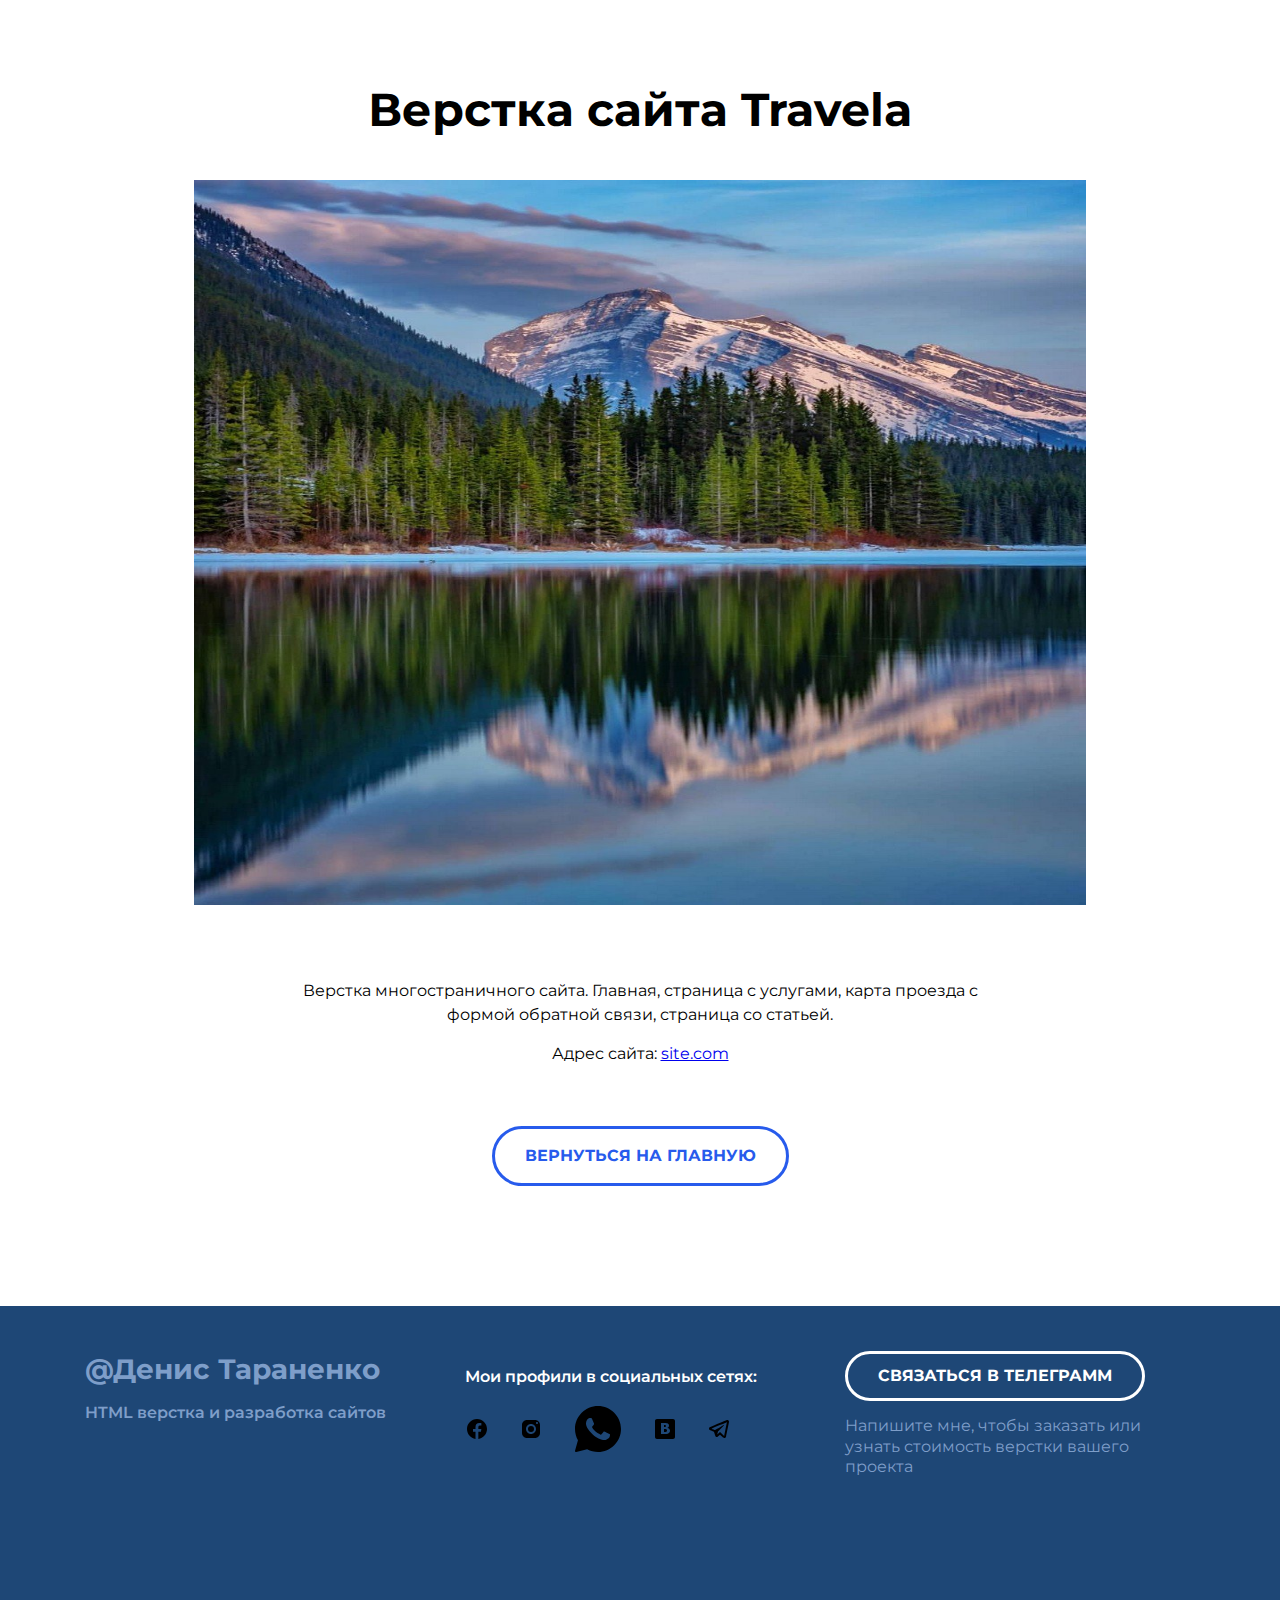
<file: forex-travel.html>
<!DOCTYPE html>
<html lang="en">
<head>
    <meta charset="UTF-8">
    <meta http-equiv="X-UA-Compatible" content="IE=edge">
    <meta name="viewport" content="width=device-width, initial-scale=1.0">
    <title>Document</title>
    <link rel="stylesheet" href="./css/main.css">
    <link rel="stylesheet" href="./css/media.css">
    <link href="https://fonts.googleapis.com/css2?family=Montserrat:wght@400;600;700&display=swap" rel="stylesheet">


</head>
<body>
    
    <main>
        <article class="project">
            <div class="container">
                <h1 class="project-header">Верстка сайта Travela</h1>
                <div class="project-img">
                    <img src="./img/project.jpg" alt="Travela" width="892px" height="725px">
                </div> 
                <div class="project-description">
                    <p>Верстка многостраничного сайта. Главная, страница с услугами, карта проезда с формой обратной связи, страница со статьей.</p>
                    <p>Адрес сайта: <a href="#">site.com</a></p>
                </div>  
                <a href="index.html" class="project-btn-back">ВЕРНУТЬСЯ НА ГЛАВНУЮ</a>        
            </div>
        </article>
    </main>

    <footer class="footer">
        <div class="container">
            <div class="footer-row">
                <div class="footer-copyright">
                    <div class="footer-copyright-name">@Денис Тараненко</div>
                    <p>HTML верстка и разработка сайтов</p>
                </div>
               
                <!--Footer-icons-->
                <div class="footer-icons">
                    <p>Мои профили в социальных сетях:</p>
                    <div class="footer-icons-row">
                        <a href="#">
                            <img src="./img/facebook1.svg" alt="Facebook">
                        </a>
                        <a href="#">
                            <img src="./img/facebook2.svg" alt="Instagram">
                        </a>
                        <a href="#">
                            <img src="./img/facebook3.svg" alt="Viber">
                        </a>
                        <a href="#">
                            <img src="./img/facebook4.svg" alt="Vk">
                        </a>
                        <a href="#">
                            <img src="./img/facebook5.svg" alt="Telegram">
                        </a>
                    </div>
                </div>
                <!--//Footer-icons-->

                <div class="footer-contact">
                    <a href="https://t.me/DeniSweb2982" class="footer-button">
                        Связаться в Телеграмм
                    </a>
                    <p>Напишите мне, чтобы заказать или узнать стоимость верстки вашего проекта</p>
                </div>
            </div>
        </div>
    </footer>
</body>
</html>
</file>
<file: css/main.css>
*{
    box-sizing: border-box;
}

html {
    scroll-behavior: smooth;
}

body {
    margin: 0;
    font-family: 'Montserrat', sans-serif;
    color: #000000;
    
}

img {
    max-width: 100%;
}

.container{
    max-width: 1140px;
    margin-left: auto;
    margin-right: auto;
    padding-left: 15px;
    padding-right: 15px;
}

/*Header*/
.header {
    width: 100%;
    height: 100vh;
    /*background-color: #556983;
    background-image: url("./../img/note3.jpg");*/
    background-size: cover;
    background-position: center;
    
    /*Определяем модель для flex-box для блока .header*/
    display: flex;
    flex-direction: column; /*Выстраиваем flex элементы в колонку. Основная ось-Y*/
    justify-content: center; /*Выравнивание по основной оси*/
    align-items: center; /*Выравнивание по поперечной оси*/
}

.header-title{
    position: relative;
    margin: 0;
    margin-bottom: 25px;
    font-weight: 700;
    font-size: 56px;
    line-height: 130%;
    text-align: center;
    color: #FFFFFF;
}

.header-subtitle{
    margin: 0;
    font-weight: 700;
    font-size: 16px;
    line-height: 150%;
    text-align: center;
    letter-spacing: 0.2em; /*Расстояние между буквами*/
    text-transform: uppercase; /*Заглавные буквы*/
    color: #FFFFFF;

}

.header-arrow{
    width: 48px;
    height: 48px;
   
    position: absolute;
    bottom: 30px;
    left: 50%;
    transform: translate(-50%, 0);
    
}

/*Portfolio*/
.portfolio{
    padding-top: 80px;
    padding-bottom: 115px;
}

.portfolio-header{
    margin: 0;
    margin-bottom: 70px;
    font-weight: 700;
    font-size: 46px;
    line-height: 130%;
    text-align: center;
    color: #000000;
}

.portfolio-cards-wrapper{
    display: flex;
    flex-wrap: wrap;
    justify-content: space-between;
}

.card{
    margin-bottom: 30px;
    max-width: 540px;
    background-color: #FFFFFF;
    box-shadow: 0px 10px 40px rgba(126, 155, 189, 0.35);
    transition: transform 0.2s ease-in;
}

.card:hover{
    transform: translateY(-15px);
}

.card-link{
    display: block;
    padding: 20px;
    color: #000000;
    text-decoration: none;
    transition: color 0.2s ease-in;
}

.card-link:hover {
    color: rgb(39, 91, 236);
}

.card:last-child, .card:nth-last-child(2){
    margin-bottom: 0;
}

.card-img{
    margin-bottom: 20px;
    width: 500px;
    height: 240px;
}

.card-title{
    margin: 0;
    margin-bottom: 13px;
    font-weight: 600;
    font-size: 24px;
    line-height: 130%;
}

.card p{
    margin: 0;    
    font-size: 16px;
    line-height: 130%;
}

/*Footer*/

.footer{
    padding-top: 45px;
    padding-bottom: 130px;
    background: #1E4776;
    color: white;
}

.footer-row{
    display: flex;
    flex-direction: row; /*Расположение в ряд. Можно не указывать, стоит по умолчанию*/
    justify-content: space-between;
}

.footer-copyright{
    max-width: 350px;
    color: #7E9EC9;
    line-height: 1.3; /*Рекомендуется указывать множитель (к size) а не %*/
    flex-grow: 1;
}

.footer-copyright-name{
    font-weight: 700;
    font-size: 28px;
    margin-bottom: 15px;
}

.footer-copyright p{
    margin-bottom: 15px;
    font-weight: 600;
    font-size: 16px;
}

.footer-icons{
    max-width: 350px;
    flex-grow: 1;
}

.footer-icons p{
    font-weight: 600;
    font-size: 16px;
    line-height: 1.3;
}

.footer-icons-row{
    display: flex;
    align-items: center;
}

.footer-icons-row > * + *{ /*Селектор. Выбираем елементы 1 уровня (>*) и каждый левый сосед (+*)*/
    margin-left: 30px;
}  

.footer-contact{
    max-width: 350px;
    flex-grow: 1;
}

.footer-button{
    display: inline-block;
    height: 50px;
    padding-left: 30px;
    padding-right: 30px;
    
    border: 3px solid #FFFFFF;
    border-radius: 50px;

    color: #FFFFFF;
    line-height: 44px; /*Задаем высоту текста по высоте кнопки минус border*/
    font-weight: 700;
    font-size: 16px;
    text-transform: uppercase;
    text-decoration: none;

    transition: all 0.2s ease-in;
}

.footer-button:hover{
    background-color: #FFFFFF;
    color: #1E4776;
}

.footer-contact p{
    margin: 15px 0;
    font-size: 16px;
    line-height: 1.3;
    color: #7E9EC9;
}

/*Project*/

.project{
    padding: 80px 0 120px 0;
    text-align: center;
}

.project-header{
    margin: 0;
    margin-bottom: 40px;
    font-weight: 700;
    font-size: 46px;
    line-height: 1.3;
}

.project-img{
    margin-bottom: 70px;
}

.project-description{
    margin: 0 auto;
    max-width: 730px;
    margin-bottom: 60px;
}

.project-description p{
    margin-top: 0;
    margin-bottom: 15px;
    font-size: 16px;
    line-height: 1.5;
}

.project-btn-back{
    display: inline-block;
    height: 60px;
    padding-left: 30px;
    padding-right: 30px;

    border: 3px solid #275BEC;
    border-radius: 50px;

    color: #275BEC;
    font-weight: 700;
    font-size: 16px;
    line-height: 54px;
    text-transform: uppercase;
    text-decoration: none;

    transition: all 0.2s ease-in;
}

.project-btn-back:hover{
    background-color: #275BEC;
    color: #FFFFFF;
}
</file>
<file: css/media.css>
/*Медиа запрос для экранов с шириной меньше 1140px*/
@media (max-width: 1140px) {
    .card {
        width: calc(50% - 15px);
    }

    .footer {
        padding-top: 40px;
        padding-bottom: 60px;
    }

    .footer-row {
        flex-direction: column-reverse;
        align-items: center;
        text-align: center;
    }

}

/*Медиа запрос для экранов с шириной меньше 760px*/
@media (max-width: 760px) {
    .header-title{
        font-size: 30px;
    }
    .header-subtitle{
        font-size: 14px;
    }
    .portfolio {
        padding-top: 40px;
        padding-bottom: 60px;
    }
    .portfolio-header {
        font-size: 32px;
        margin-bottom: 30px;
    }
    .portfolio-cards-wrapper {
        justify-content: center;
    }
    .card {
        max-width: 530px;
        width: 100%;
    }
.card:nth-last-child(2) {
    margin-bottom: 30px;
}
    .card-link {
        padding: 15px;
    }
    .card-img {
        margin-bottom: 10px;
    }
    .card-title {
        font-size: 18px;
        margin-bottom: 10px;
    }
    .card p {
        font-size: 14px;
    }

    .footer-copyright-name {
        font-size: 18px;
        margin-bottom: 5px;
    }

    .footer-copyright p {
        font-size: 14px;
    }

    .footer-icons {
        padding-bottom: 15px;
    }

    .footer-icons p {
        font-size: 14px;
    }

    .footer-contact {
        padding-bottom: 15px;
    }

    .footer-contact p {
        font-size: 14px;
        margin: 0;
        margin-top: 15px;
    }

    .project {
        padding: 40px 0 60px;
    }

    .project-header {
        font-size: 28px;
        margin-bottom: 30px;
    }

    .project-img {
        margin-bottom: 20px;
    }

    .project-description {
        margin-bottom: 50px;
    }

    .project-btn-back {
        font-size: 14px;
        padding: 0 5px;
        width: 100%;
        max-width: 320px;
    }
    .footer-button {
        padding-left: 5px;
        padding-right: 5px;
        width: 100%;
    }
}
</file>
